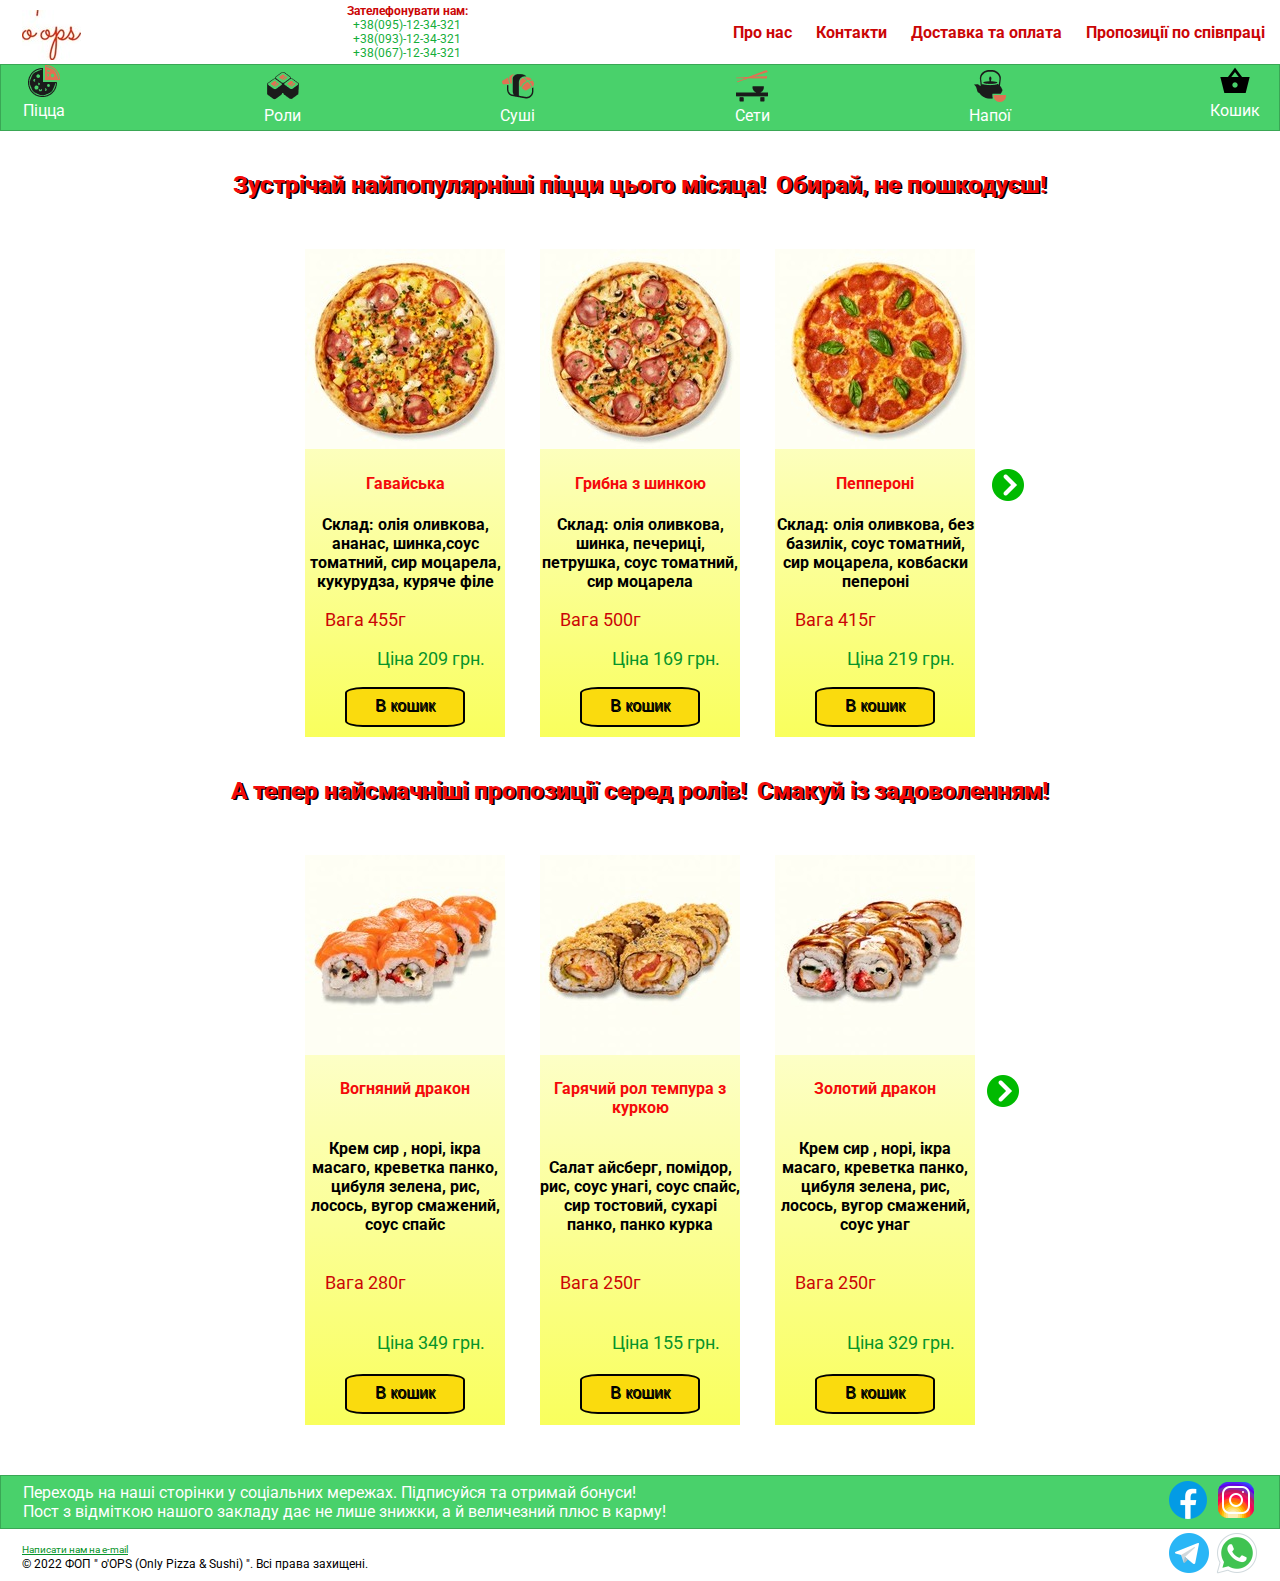
<file: index.html>
<!DOCTYPE html>
<html lang="en">
<head>
    <meta charset="UTF-8">
    <meta http-equiv="X-UA-Compatible" content="IE=edge">
    <meta name="viewport" content="width=device-width, initial-scale=1.0">
    <link rel="stylesheet" href="css/style.css">
    <link rel="preconnect" href="https://fonts.googleapis.com">
    <link rel="preconnect" href="https://fonts.gstatic.com" crossorigin>
    <link href="https://fonts.googleapis.com/css2?family=Roboto:wght@400;500;700&display=swap" rel="stylesheet">
    <script src="/js/script.js" defer></script>
    <script src="js/slider.js" defer></script>
    <script src="js/slider2.js" defer></script>    
    <script src="/js/popup.js" defer></script>
    <title>oOPS! Pizza & Sushi</title>
</head>
<body>
    <div class="wrapper">
        <div class="content">
            <div class="container">
                <div class="popup__bg">
                    <div class="popup">
                        <div class="popup__text">
                            <h4>Ooops... Сторінка знаходиться у стадії розробки.</h4>
                        </div>
                        <div class="popup__img">
                            <img src="/img/free-icon-cancel-2550327 (1).png" alt="">
                        </div>
                    </div>
                </div>   
                <div class="header">                
                    <div class="header__up">
                        <div class="header__logo">
                                <a href=""><img src="img/Free_Sample_By_Wix (2) (2) (1).jpg" alt=""></a>
                        </div>
                        <div class="header__phones">
                                <h3 class = "header__text">Зателефонувати нам:</h3>
                                <a href="tel:+380951234321">+38(095)-12-34-321</a>
                                <a href="tel:+380931234321">+38(093)-12-34-321</a>
                                <a href="tel:+380671234321">+38(067)-12-34-321</a>
                        </div>
                        <nav class="header__nav ">                            
                                    <a class = "nav_first" href="#">Про нас</a>
                                    <a class = "nav_second" href="#">Контакти</a>
                                    <a class = "nav_second" href="#">Доставка та оплата</a>
                                    <a class = "nav_second" href="#">Пропозиції по співпраці</a>                            
                        </nav>
                        <div class="header__burger">
                            <span></span>
                        </div>
                    </div>
                    <div class="header__under">
                            <div class="header__menu">
                                <div class="header__item pizza">
                                    <a href=""><img src="img/pizza.png" alt=""></a>
                                    <a href="">Піцца</a>
                                </div>                            
                                <div class="header__item">
                                    <a href=""><img src="img/rolle.png" alt=""></a>
                                    <a href="">Роли</a>
                                </div>
                                <div class="header__item">
                                    <a href=""><img src="img/sushi.png" alt=""></a>
                                    <a href="">Суші</a>
                                </div>
                                <div class="header__item">
                                    <a href=""><img src="img/Group 5.png" alt=""></a>
                                    <a href="">Сети</a>
                                </div>
                                <div class="header__item ">
                                    <a href=""><img src="img/Group 7.png" alt=""></a>
                                    <a href="">Напої</a>
                                </div>
                                <div class="header__item drinks">
                                    <a href=""><img src="img/basket-32.png" alt=""></a>
                                    <a href="">Кошик</a>
                                </div>                                                         
                            </div>
                    </div> 
                    <div class="header__under-mini">
                            <div class="header__under-first-block">
                                <div class="header__item pizza">
                                    <a href=""><img src="img/pizza.png" alt=""></a>
                                    <a href="">Піцца</a>
                                </div>                            
                                <div class="header__item">
                                    <a href=""><img src="img/rolle.png" alt=""></a>
                                    <a href="">Роли</a>
                                </div>
                                <div class="header__item">
                                    <a href=""><img src="img/sushi.png" alt=""></a>
                                    <a href="">Суші</a>
                                </div>                            
                            </div>
                            <div class="header__under-second-block">
                                <div class="header__item">
                                    <a href=""><img src="img/Group 5.png" alt=""></a>
                                    <a href="">Сети</a>
                                </div>
                                <div class="header__item ">
                                    <a href=""><img src="img/Group 7.png" alt=""></a>
                                    <a href="">Напої</a>
                                </div>
                                <div class="header__item drinks">
                                    <a href=""><img src="img/basket-32.png" alt=""></a>
                                    <a href="">Кошик</a>
                                </div>                                
                            </div>                                    
                    </div>
                </div>
                             
                <section class="middle">
                    <div class="middle__head">
                        <p class="middle__text">Зустрічай найпопулярніші піцци цього місяца!</p>
                        <p class="middle__text middle-low">Обирай, не пошкодуєш!</p>
                    </div>                
                    <div class="middle__container">
                        <img src="img/right (1).png" alt="" class="middle__prev">
                        <img src="img/right (1).png" alt="" class="middle__next">
                        <div class="container__pizza">                    
                            <div class="middle__slider ">
                                <div class="slider__item pizza--item">
                                    <img src="img/pizza_img/Гавайська2.jpg" alt="">
                                    <h4>Гавайська</h4>
                                    <p class = "slider__components">Склад: олія оливкова, ананас, шинка,соус томатний, сир моцарела, кукурудза, куряче філе</p>
                                    <p class="slider__weight">Вага 455г</p>                            
                                    <p class="slider__price">Ціна 209 грн.</p>
                                    <div class="slider__button">                                       
                                        <button class="button__bascket">В кошик</button>
                                    </div>
                                </div>
                                <div class="slider__item pizza--item">
                                    <img src="img/pizza_img/Грибна з шинкою2.jpg" alt="">
                                    <h4>Грибна з шинкою</h4>
                                    <p class = "slider__components">Склад: олія оливкова, шинка, печериці, петрушка, соус томатний, сир моцарела</p>
                                    <p class="slider__weight">Вага 500г</p>                            
                                    <p class="slider__price">Ціна 169 грн.</p>
                                    <div class="slider__button">                                        
                                        <button class="button__bascket">В кошик</button>
                                    </div>
                                </div>
                                <div class="slider__item pizza--item">
                                    <img src="img/pizza_img/Пеппероні2.jpg" alt="">
                                    <h4>Пеппероні</h4>
                                    <p class = "slider__components">Склад: олія оливкова, без базилік, соус томатний, сир моцарела, ковбаски пепероні</p>
                                    <p class="slider__weight">Вага 415г</p>                            
                                    <p class="slider__price">Ціна 219 грн.</p>
                                    <div class="slider__button">                                        
                                        <button class="button__bascket">В кошик</button>
                                    </div>
                                </div>
                                <div class="slider__item item--hidden pizza--item">
                                    <img src="img/pizza_img/Козацька2.jpg" alt="">
                                    <h4>Козацька</h4>
                                    <p class = "slider__components">Склад: шинка, ковбаски мисливські, цибуля, петрушка, сир моцарела, часник, огірки солоні</p>
                                    <p class="slider__weight">Вага 395г</p>
                                    <p class="slider__price">Ціна 169 грн.</p>
                                    <div class="slider__button">                                        
                                        <button class="button__bascket">В кошик</button>
                                    </div>
                                </div>
                                <div class="slider__item item--hidden pizza--item">
                                    <img src="img/pizza_img/Сицилія2.jpg" alt="">
                                    <h4>Сицилія</h4>
                                    <p class = "slider__components">Склад: орегано, шинка, печериці, цибуля, томати в'ялені, соус томатний, сир моцарела</p>
                                    <p class="slider__weight">Вага 380г</p>                            
                                    <p class="slider__price">Ціна 169 грн.</p>
                                    <div class="slider__button">                                        
                                        <button class="button__bascket">В кошик</button>
                                    </div>
                                </div>
                                <div class="slider__item item--hidden pizza--item">
                                    <img src="img/pizza_img/Позітано2.jpg" alt="">
                                    <h4>Позітано</h4>
                                    <p class = "slider__components">Склад: вершки, шинка, бекон, печериці, цибуля, сир моцарела, філе куряче</p>
                                    <p class="slider__weight">Вага 435г</p>                            
                                    <p class="slider__price">Ціна 169 грн.</p>
                                    <div class="slider__button">                                        
                                        <button class="button__bascket">В кошик</button>
                                    </div>
                                </div>
                                <div class="slider__item item--hidden pizza--item">
                                    <img src="img/pizza_img/Формаджо2.jpg" alt="">
                                    <h4>Формаджо</h4>
                                    <p class = "slider__components">Склад: вершки, пармезан, сир горгонзола, сир моцарела, сир едам, сир Дор Блю </p>
                                    <p class="slider__weight">Вага 390г</p>                            
                                    <p class="slider__price">Ціна 169 грн.</p>
                                    <div class="slider__button">                                        
                                        <button class="button__bascket">В кошик</button>
                                    </div>
                                </div>
                                <div class="slider__item last item--hidden pizza--item">
                                    <img src="img/pizza_img/Імпреза2.jpg" alt="">
                                    <h4>Імпреза</h4>
                                    <p class = "slider__components">Склад: маслини, бекон, цибуля, соус томатний, сир моцарела, філе куряче</p>
                                    <p class="slider__weight">Вага 420г</p>                            
                                    <p class="slider__price">Ціна 169 грн.</p>
                                    <div class="slider__button">                                        
                                        <button class="button__bascket">В кошик</button>
                                    </div>
                                </div>
                                
                            </div>
                        </div>
                    </div>                
     
                </section>
                <section class="middle__small">
                    <div class="small__head">
                        <p class="small__text">Зустрічай найпопулярніші піцци <br> цього місяца!</p>
                    </div>
                    <div class="small_item">
                        <img src="img/pizza_img/Пеппероні2.jpg" alt="">
                        <div class="slider__button">
                            <a href="pizza.html">До пропозицій</a>
                        </div>
                    </div>
                </section>
                <section class="lower">                
                    <div class="lower__head">
                        <p class="lower__text">А тепер найсмачніші пропозиції серед ролів! </p>
                        <p class="lower__text lower_low">Смакуй із задоволенням!</p>
                    </div>
                    <div class="lower__container">
                        <img src="img/right (1).png" alt="" class="lower__prev">
                        <img src="img/right (1).png" alt="" class="lower__next">
                        <div class="container__rolls">                    
                            <div class="lower__slider">
                                <div class="slider__item roll--item">
                                    <img src="img/roll_img/Вогняний дракон.jpg" alt="">
                                    <h4>Вогняний дракон</h4>
                                    <p class = "slider__components">Крем сир , норі, ікра масаго, креветка панко, цибуля зелена, рис, лосось, вугор смажений, соус спайс</p>
                                    <p class="slider__weight">Вага 280г</p>                            
                                    <p class="slider__price">Ціна 349 грн.</p>
                                    <div class="slider__button">                                        
                                        <button class="button__bascket">В кошик</button>
                                    </div>                                
                                </div>
                                <div class="slider__item roll--item">
                                    <img src="img/roll_img/Гарячий рол темпура з куркою.jpg" alt="">
                                    <h4>Гарячий рол темпура з куркою</h4>
                                    <p class = "slider__components">Салат айсберг, помідор, рис, соус унагі, соус спайс, сир тостовий, сухарі панко, панко курка</p>
                                    <p class="slider__weight">Вага 250г</p>                            
                                    <p class="slider__price">Ціна 155 грн.</p>
                                    <div class="slider__button">                                        
                                        <button class="button__bascket">В кошик</button>
                                    </div>                                   
                                </div>
                                <div class="slider__item roll--item">
                                    <img src="img/roll_img/Золотий дракон.jpg">
                                    <h4>Золотий дракон</h4>
                                    <p class = "slider__components">Крем сир , норі, ікра масаго, креветка панко, цибуля зелена, рис, лосось, вугор смажений, соус унаг</p>
                                    <p class="slider__weight">Вага 250г</p>                            
                                    <p class="slider__price">Ціна 329 грн.</p>
                                    <div class="slider__button">                                        
                                        <button class="button__bascket">В кошик</button>
                                    </div>                              
                                </div>
                                <div class="slider__item roll--item">
                                    <img src="img/roll_img/Каліфорнія з лососем.jpg" alt="">
                                    <h4>Каліфорнія з лососем</h4>
                                    <p class = "slider__components">Норі, кунжут, огірок, рис, лосось, крем сир</p>
                                    <p class="slider__weight">Вага 210г</p>                            
                                    <p class="slider__price">Ціна 185 грн.</p>
                                    <div class="slider__button">                                        
                                        <button class="button__bascket">В кошик</button>
                                    </div>                              
                                </div>
                                <div class="slider__item roll--item">
                                    <img src="img/roll_img/Макі з вугром.jpg" alt="">
                                    <h4>Макі з вугром</h4>
                                    <p class = "slider__components">Норі, кунжут, рис, вугор смажений, соус унагі</p>
                                    <p class="slider__weight">Вага 110г</p>                            
                                    <p class="slider__price">Ціна 159 грн.</p>
                                    <div class="slider__button">                                        
                                        <button class="button__bascket">В кошик</button>
                                    </div>                               
                                </div>
                                <div class="slider__item roll--item">
                                    <img src="img/roll_img/Макі з лососем.jpg" alt="">
                                    <h4>Макі з лососем</h4>
                                    <p class = "slider__components">Норі, рис, лосось</p>
                                    <p class="slider__weight">Вага 110г</p>                            
                                    <p class="slider__price">Ціна 129 грн.</p>
                                    <div class="slider__button">                                        
                                        <button class="button__bascket">В кошик</button>
                                    </div>                              
                                </div>
                                <div class="slider__item roll--item">
                                    <img src="img/roll_img/Рол oops.jpg" alt="">
                                    <h4>Рол o'OPS</h4>
                                    <p class = "slider__components">Крем сир , норі, ікра масаго, креветки королівські, рис, вугор смажений, соус унагі, японський майонез</p>
                                    <p class="slider__weight">Вага 230г</p>                            
                                    <p class="slider__price">Ціна 309 грн.</p>
                                    <div class="slider__button">                                        
                                        <button class="button__bascket">В кошик</button>
                                    </div>                              
                                </div>
                                <div class="slider__item roll--item">
                                    <img src="img/roll_img/Філа з лососем.jpg" alt="">
                                    <h4>Філадельфія з лососем</h4>
                                    <p class = "slider__components">Крем сир , норі, рис, лосось</p>
                                    <p class="slider__weight">Вага 255г</p>                            
                                    <p class="slider__price">Ціна 265 грн.</p>
                                    <div class="slider__button">                                        
                                        <button class="button__bascket">В кошик</button>
                                    </div>                              
                                </div>
                                
                                
                </section>
                <section class="lower__small">
                    <div class="small__head">
                        <p class="small__text">А тепер найсмачніші <br> пропозиції серед ролів!</p>
                    </div>
                    <div class="small_item">
                        <img src="img/roll_img/Рол oops.jpg" alt="">
                        <div class="slider__button">
                            <a href="sushi.html">До пропозицій</a>
                        </div>
                    </div>
                </section>
                <div class="footer">
                    <div class="footer__up">
                        <div class="footer__text">
                            <p class="footer__first">Переходь на наші сторінки у соціальних мережах. Підписуйся та отримай бонуси!</p>
                            <p class="footer__second">Пост з відміткою нашого закладу дає не лише знижки, а й величезний плюс в карму!</p>  
                        </div>                    
                        <div class="footer_elements">
                            <a href="https://www.facebook.com/" class="footer_social"><img src="img/social_img/facebook-48.png" alt=""></a>
                            <a href="https://www.instagram.com/" class="footer_social"><img src="img/social_img/instagram-48.png" alt=""></a>                        
                        </div>
                    </div>
                    <div class="footer__under">
                        <div class="under__text">
                            <a href="info@OOps.example.ua">Написати нам на e-mail</a>
                            <p>© 2022 ФОП " o'OPS (Only Pizza & Sushi) ". Всі права захищені.</p>
                        </div> 
                        <div class="under__elements">
                            <a href="#" class="footer_social"><img src="img/social_img/telegram-app-48.png" alt=""></a>
                            <a href="#" class="footer_social"><img src="img/social_img/whatsapp-48.png" alt=""></a>
                        </div>                                
                    </div>
                </div>
                <div class="footer__mini">
                    <div class="mini__text">
                        <!-- <p class="mini__first">Переходь на наші сторінки у соціальних мережах. <br> Підписуйся та отримай бонуси!</p> -->
                        <p class="mini__second">Пост з відміткою нашого закладу дає не лише знижки,  а й величезний плюс в карму!</p>  
                    </div>
                    <div class="mini__elements">
                        <a href="https://www.facebook.com/" class="footer_social"><img src="img/social_img/facebook-48.png" alt=""></a>
                        <a href="https://www.instagram.com/" class="footer_social"><img src="img/social_img/instagram-48.png" alt=""></a> 
                        <a href="#" class="footer_social"><img src="img/social_img/telegram-app-48.png" alt=""></a>
                        <a href="#" class="footer_social"><img src="img/social_img/whatsapp-48.png" alt=""></a>
                        <a href="info@OOps.example.ua"><img src="img/mail-48.png" alt=""></a>
                    </div>
                    <div class="mini__under">
                        
                        <p>© 2022 ФОП " o'OPS (Only Pizza & Sushi) ". Всі права захищені.</p>
                    </div>
                </div>            
            </div>            
        </div>
    </div>
</body>
</html>
</file>
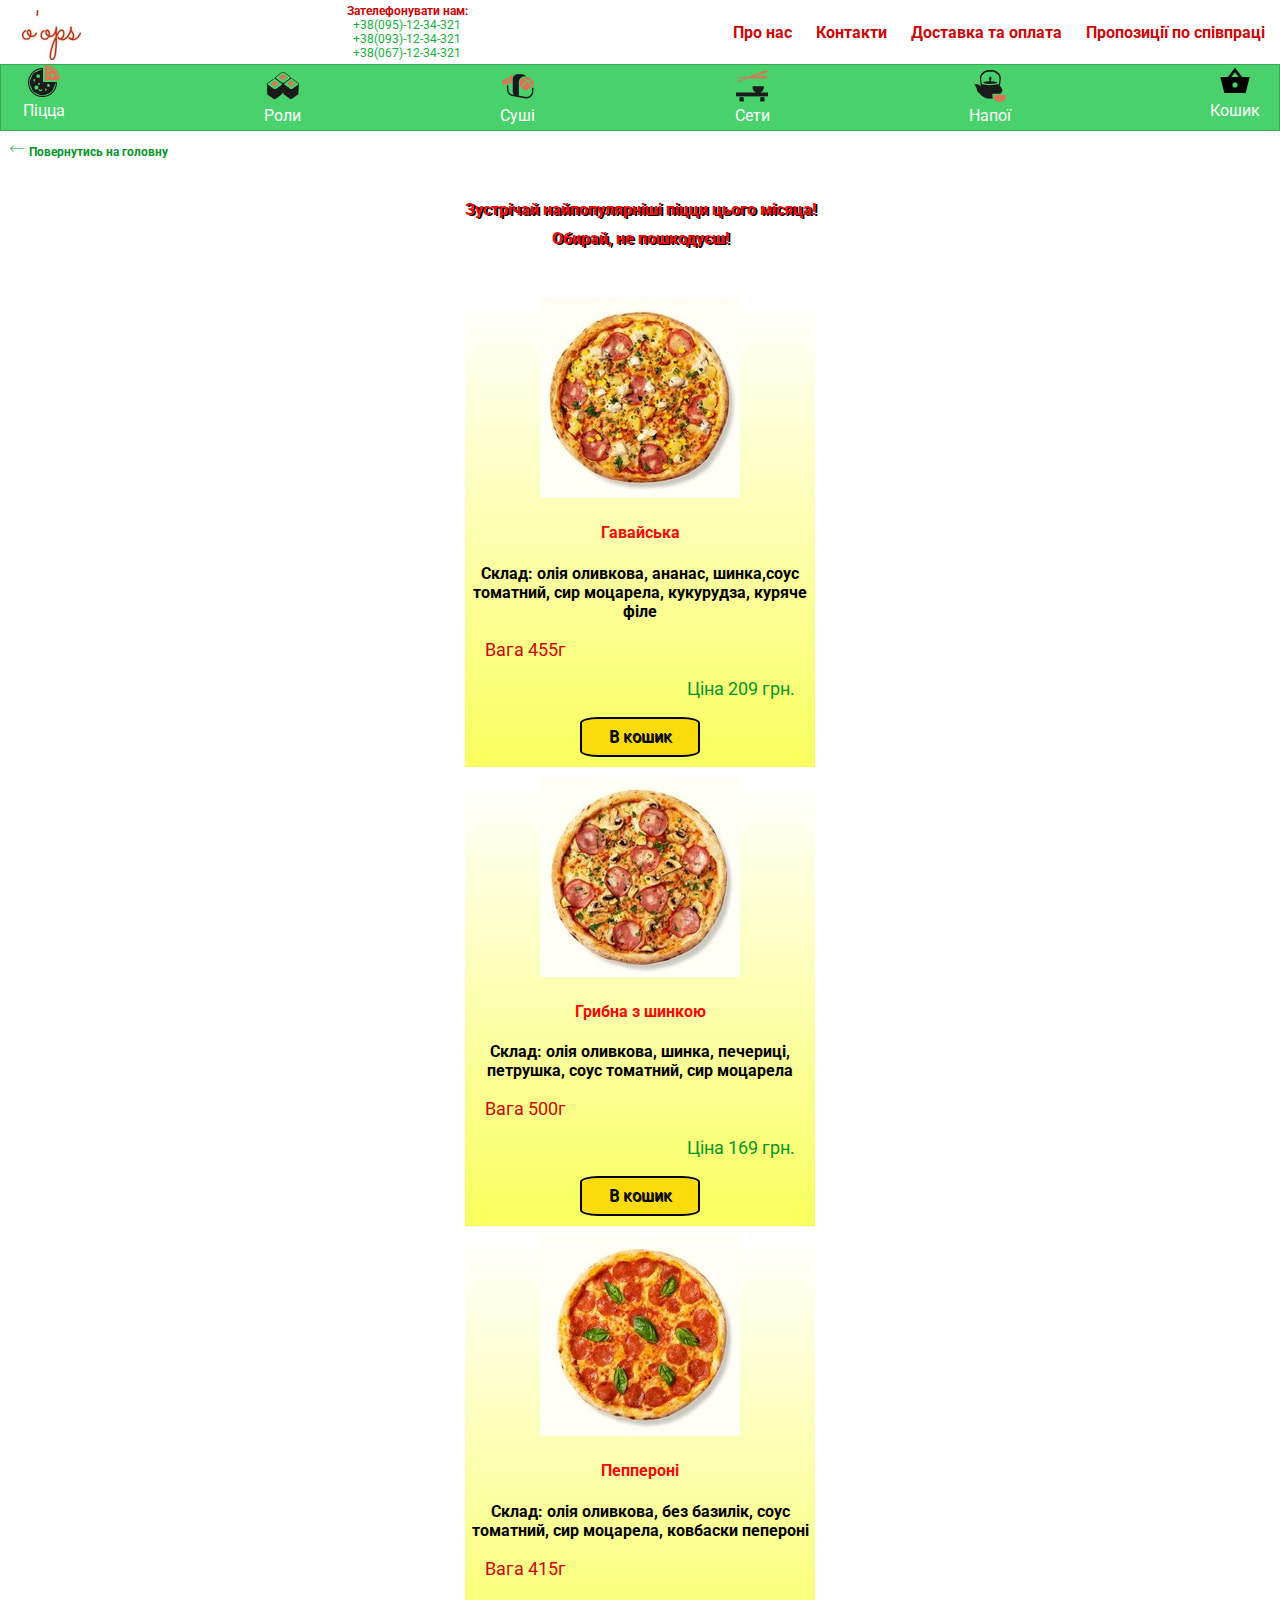
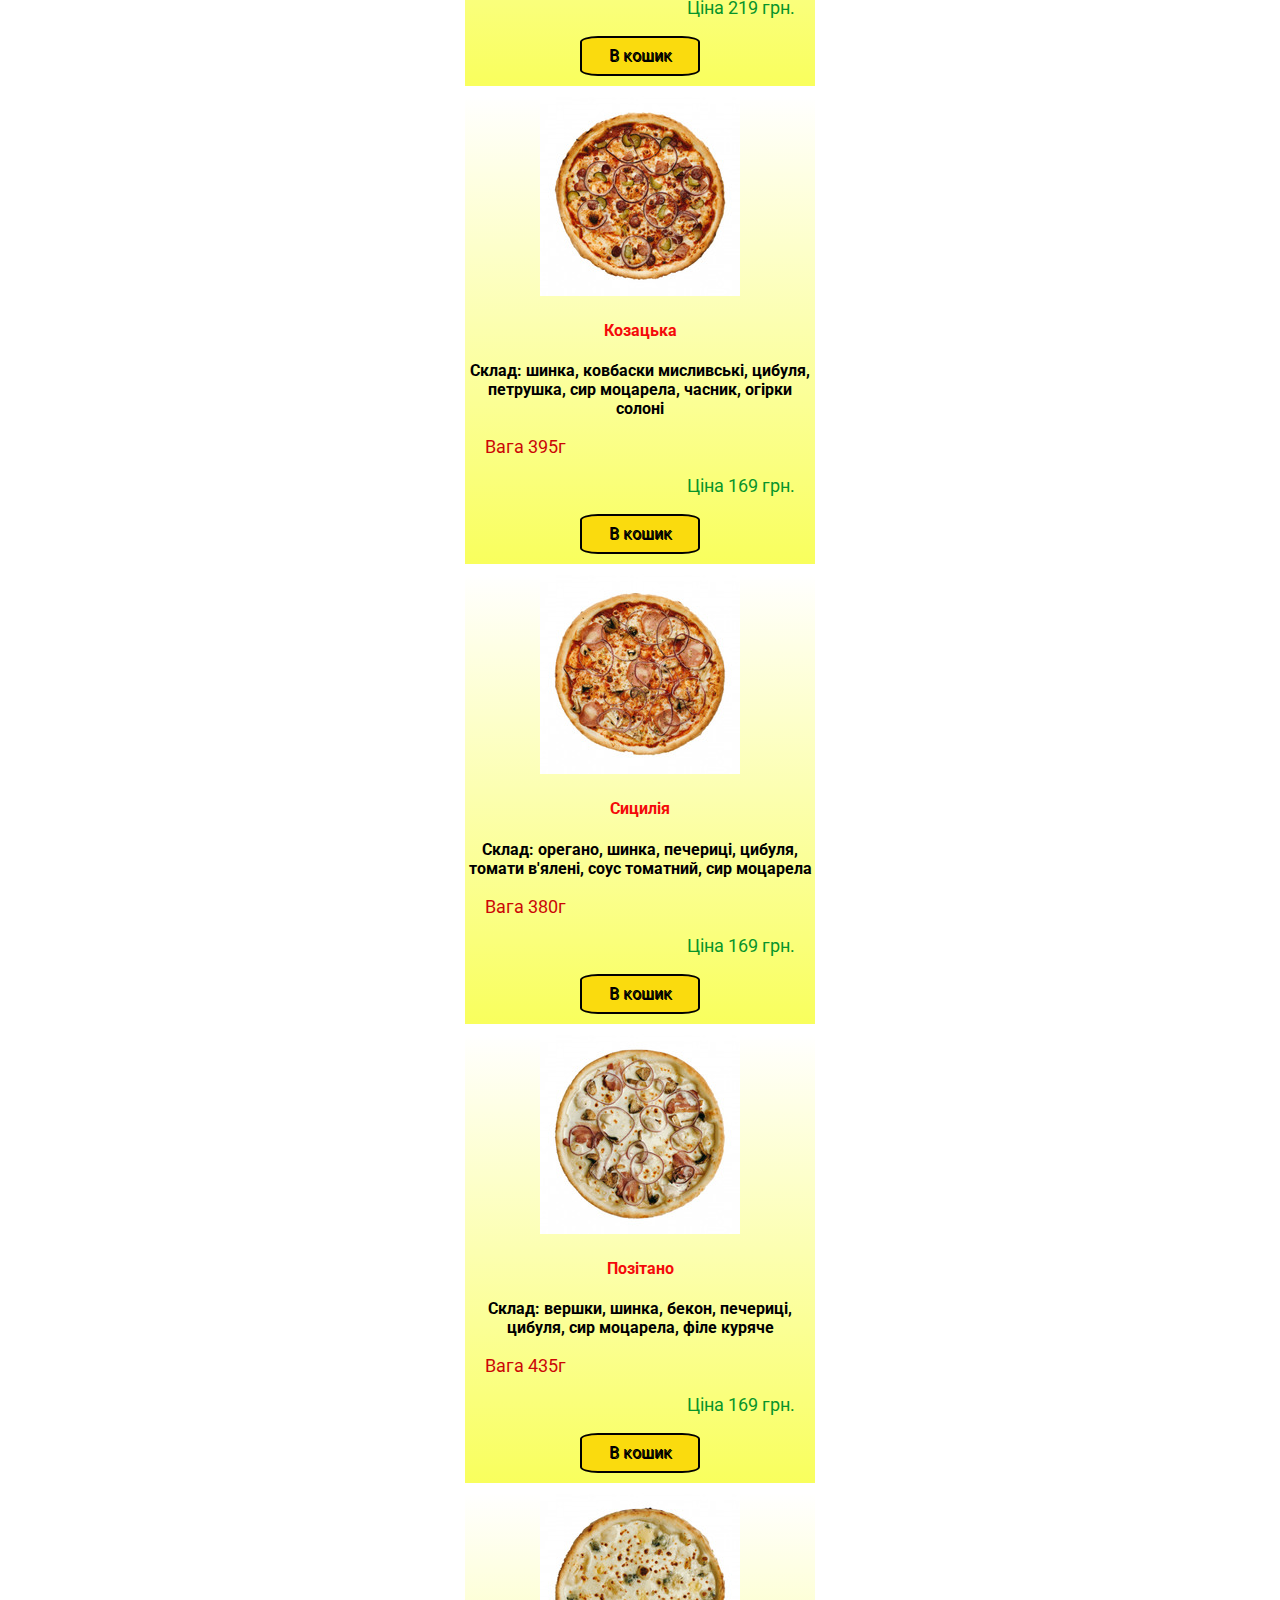
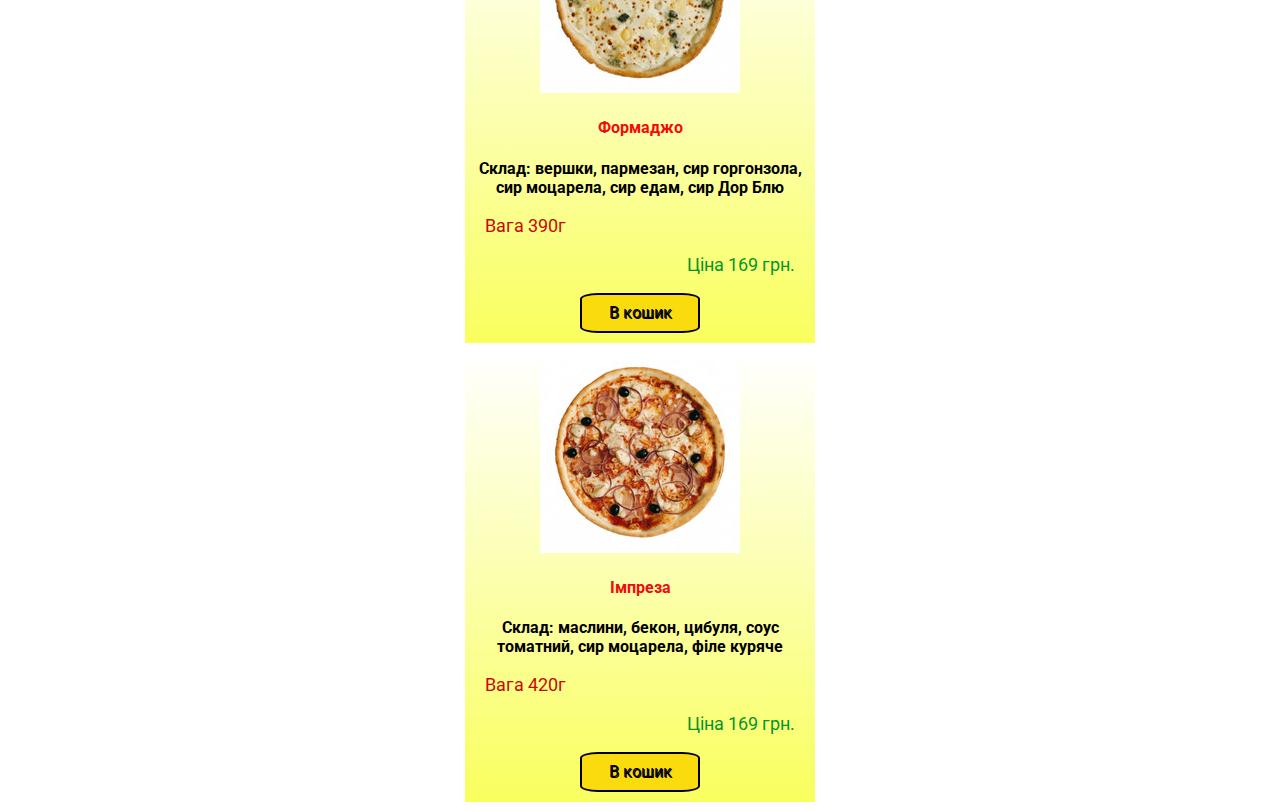
<file: pizza.html>
<!DOCTYPE html>
<html lang="en">
<head>
    <meta charset="UTF-8">
    <meta http-equiv="X-UA-Compatible" content="IE=edge">
    <meta name="viewport" content="width=device-width, initial-scale=1.0">
    <title>Document</title>
    <link rel="stylesheet" href="css/pizza.css">
    <link rel="preconnect" href="https://fonts.googleapis.com">
    <link rel="preconnect" href="https://fonts.gstatic.com" crossorigin>
    <link href="https://fonts.googleapis.com/css2?family=Roboto:wght@400;500;700&display=swap" rel="stylesheet">
    <script src="js/script.js" defer></script>
</head>
<body>
    <div class="header">                
        <div class="header__up">
            <div class="header__logo">
                    <a href=""><img src="img/Free_Sample_By_Wix (2) (2) (1).jpg" alt=""></a>
            </div>
            <div class="header__phones">
                    <h3 class = "header__text">Зателефонувати нам:</h3>
                    <a href="tel:+380951234321">+38(095)-12-34-321</a>
                    <a href="tel:+380931234321">+38(093)-12-34-321</a>
                    <a href="tel:+380671234321">+38(067)-12-34-321</a>
            </div>
            <nav class="header__nav ">                            
                        <a class = "nav_first" href="#">Про нас</a>
                        <a class = "nav_second" href="#">Контакти</a>
                        <a class = "nav_second" href="#">Доставка та оплата</a>
                        <a class = "nav_second" href="#">Пропозиції по співпраці</a>                            
            </nav>
            <div class="header__burger">
                <span></span>
            </div>
        </div>
        <div class="header__under">
                <div class="header__menu">
                    <div class="header__item pizza">
                        <a href=""><img src="img/pizza.png" alt=""></a>
                        <a href="">Піцца</a>
                    </div>                            
                    <div class="header__item">
                        <a href=""><img src="img/rolle.png" alt=""></a>
                        <a href="">Роли</a>
                    </div>
                    <div class="header__item">
                        <a href=""><img src="img/sushi.png" alt=""></a>
                        <a href="">Суші</a>
                    </div>
                    <div class="header__item">
                        <a href=""><img src="img/Group 5.png" alt=""></a>
                        <a href="">Сети</a>
                    </div>
                    <div class="header__item ">
                        <a href=""><img src="img/Group 7.png" alt=""></a>
                        <a href="">Напої</a>
                    </div>
                    <div class="header__item drinks">
                        <a href=""><img src="img/basket-32.png" alt=""></a>
                        <a href="">Кошик</a>
                    </div>                                                         
                </div>
        </div> 
        
        <div class="header__under-mini">
                <div class="header__under-first-block">
                    <div class="header__item pizza">
                        <a href=""><img src="img/pizza.png" alt=""></a>
                        <a href="">Піцца</a>
                    </div>                            
                    <div class="header__item">
                        <a href=""><img src="img/rolle.png" alt=""></a>
                        <a href="">Роли</a>
                    </div>
                    <div class="header__item">
                        <a href=""><img src="img/sushi.png" alt=""></a>
                        <a href="">Суші</a>
                    </div>                            
                </div>
                <div class="header__under-second-block">
                    <div class="header__item">
                        <a href=""><img src="img/Group 5.png" alt=""></a>
                        <a href="">Сети</a>
                    </div>
                    <div class="header__item ">
                        <a href=""><img src="img/Group 7.png" alt=""></a>
                        <a href="">Напої</a>
                    </div>
                    <div class="header__item drinks">
                        <a href=""><img src="img/basket-32.png" alt=""></a>
                        <a href="">Кошик</a>
                    </div>                                
                </div>                                    
        </div>
        <div class="back__main">
            <a href="index.html" class="back_img"> <img src="img/imgonline-com-ua-Resize-AEU1S5d5cx.png" alt=""></a>
            <a href="index.html" class="back__btn"> Повернутись на головну</a>
        </div>
    </div>
    <section class="middle">
        <div class="middle__head">
            <p class="middle__text">Зустрічай найпопулярніші піцци цього місяца!</p>
            <p class="middle__text middle-low">Обирай, не пошкодуєш!</p>
        </div>                
        <div class="middle__container">            
            <div class="container__pizza">                    
                <div class="middle__slider">
                    <div class="slider__item first_item">
                        <img src="img/pizza_img/Гавайська2.jpg" alt="">
                        <h4>Гавайська</h4>
                        <p class = "slider__components">Склад: олія оливкова, ананас, шинка,соус томатний, сир моцарела, кукурудза, куряче філе</p>
                        <p class="slider__weight">Вага 455г</p>                            
                        <p class="slider__price">Ціна 209 грн.</p>
                        <div class="slider__button">
                            <a href="">В кошик</a>
                        </div>
                    </div>
                    <div class="slider__item active">
                        <img src="img/pizza_img/Грибна з шинкою2.jpg" alt="">
                        <h4>Грибна з шинкою</h4>
                        <p class = "slider__components">Склад: олія оливкова, шинка, печериці, петрушка, соус томатний, сир моцарела</p>
                        <p class="slider__weight">Вага 500г</p>                            
                        <p class="slider__price">Ціна 169 грн.</p>
                        <div class="slider__button">
                            <a href="">В кошик</a>
                        </div>
                    </div>
                    <div class="slider__item">
                        <img src="img/pizza_img/Пеппероні2.jpg" alt="">
                        <h4>Пеппероні</h4>
                        <p class = "slider__components">Склад: олія оливкова, без базилік, соус томатний, сир моцарела, ковбаски пепероні</p>
                        <p class="slider__weight">Вага 415г</p>                            
                        <p class="slider__price">Ціна 219 грн.</p>
                        <div class="slider__button">
                            <a href="">В кошик</a>
                        </div>
                    </div>
                    <div class="slider__item">
                        <img src="img/pizza_img/Козацька2.jpg" alt="">
                        <h4>Козацька</h4>
                        <p class = "slider__components">Склад: шинка, ковбаски мисливські, цибуля, петрушка, сир моцарела, часник, огірки солоні</p>
                        <p class="slider__weight">Вага 395г</p>
                        <p class="slider__price">Ціна 169 грн.</p>
                        <div class="slider__button">
                            <a href="">В кошик</a>
                        </div>
                    </div>
                    <div class="slider__item">
                        <img src="img/pizza_img/Сицилія2.jpg" alt="">
                        <h4>Сицилія</h4>
                        <p class = "slider__components">Склад: орегано, шинка, печериці, цибуля, томати в'ялені, соус томатний, сир моцарела</p>
                        <p class="slider__weight">Вага 380г</p>                            
                        <p class="slider__price">Ціна 169 грн.</p>
                        <div class="slider__button">
                            <a href="">В кошик</a>
                        </div>
                    </div>
                    <div class="slider__item">
                        <img src="img/pizza_img/Позітано2.jpg" alt="">
                        <h4>Позітано</h4>
                        <p class = "slider__components">Склад: вершки, шинка, бекон, печериці, цибуля, сир моцарела, філе куряче</p>
                        <p class="slider__weight">Вага 435г</p>                            
                        <p class="slider__price">Ціна 169 грн.</p>
                        <div class="slider__button">
                            <a href="">В кошик</a>
                        </div>
                    </div>
                    <div class="slider__item">
                        <img src="img/pizza_img/Формаджо2.jpg" alt="">
                        <h4>Формаджо</h4>
                        <p class = "slider__components">Склад: вершки, пармезан, сир горгонзола, сир моцарела, сир едам, сир Дор Блю </p>
                        <p class="slider__weight">Вага 390г</p>                            
                        <p class="slider__price">Ціна 169 грн.</p>
                        <div class="slider__button">
                            <a href="">В кошик</a>
                        </div>
                    </div>
                    <div class="slider__item">
                        <img src="img/pizza_img/Імпреза2.jpg" alt="">
                        <h4>Імпреза</h4>
                        <p class = "slider__components">Склад: маслини, бекон, цибуля, соус томатний, сир моцарела, філе куряче</p>
                        <p class="slider__weight">Вага 420г</p>                            
                        <p class="slider__price">Ціна 169 грн.</p>
                        <div class="slider__button">
                            <a href="">В кошик</a>
                        </div>
                    </div>
                    
                </div>
            </div>
        </div>                

    </section>    
</body>
</html>
</file>
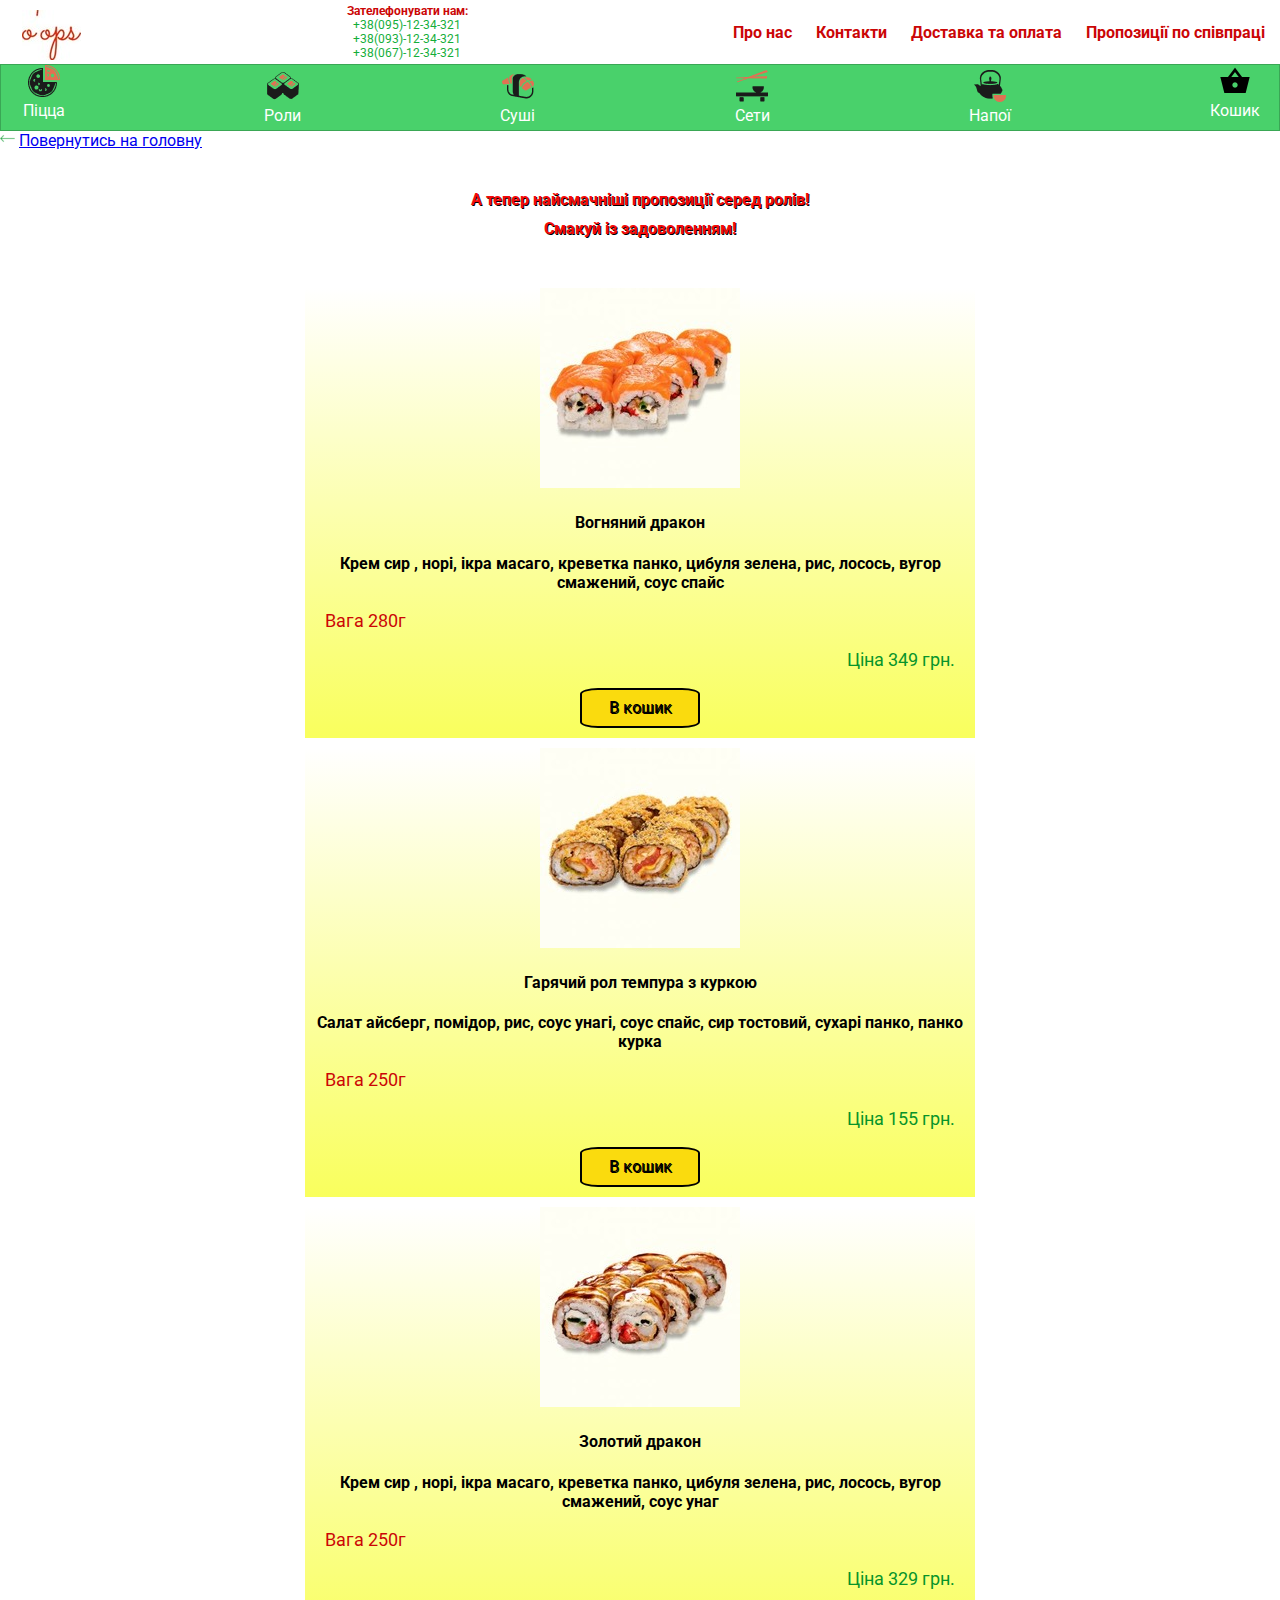
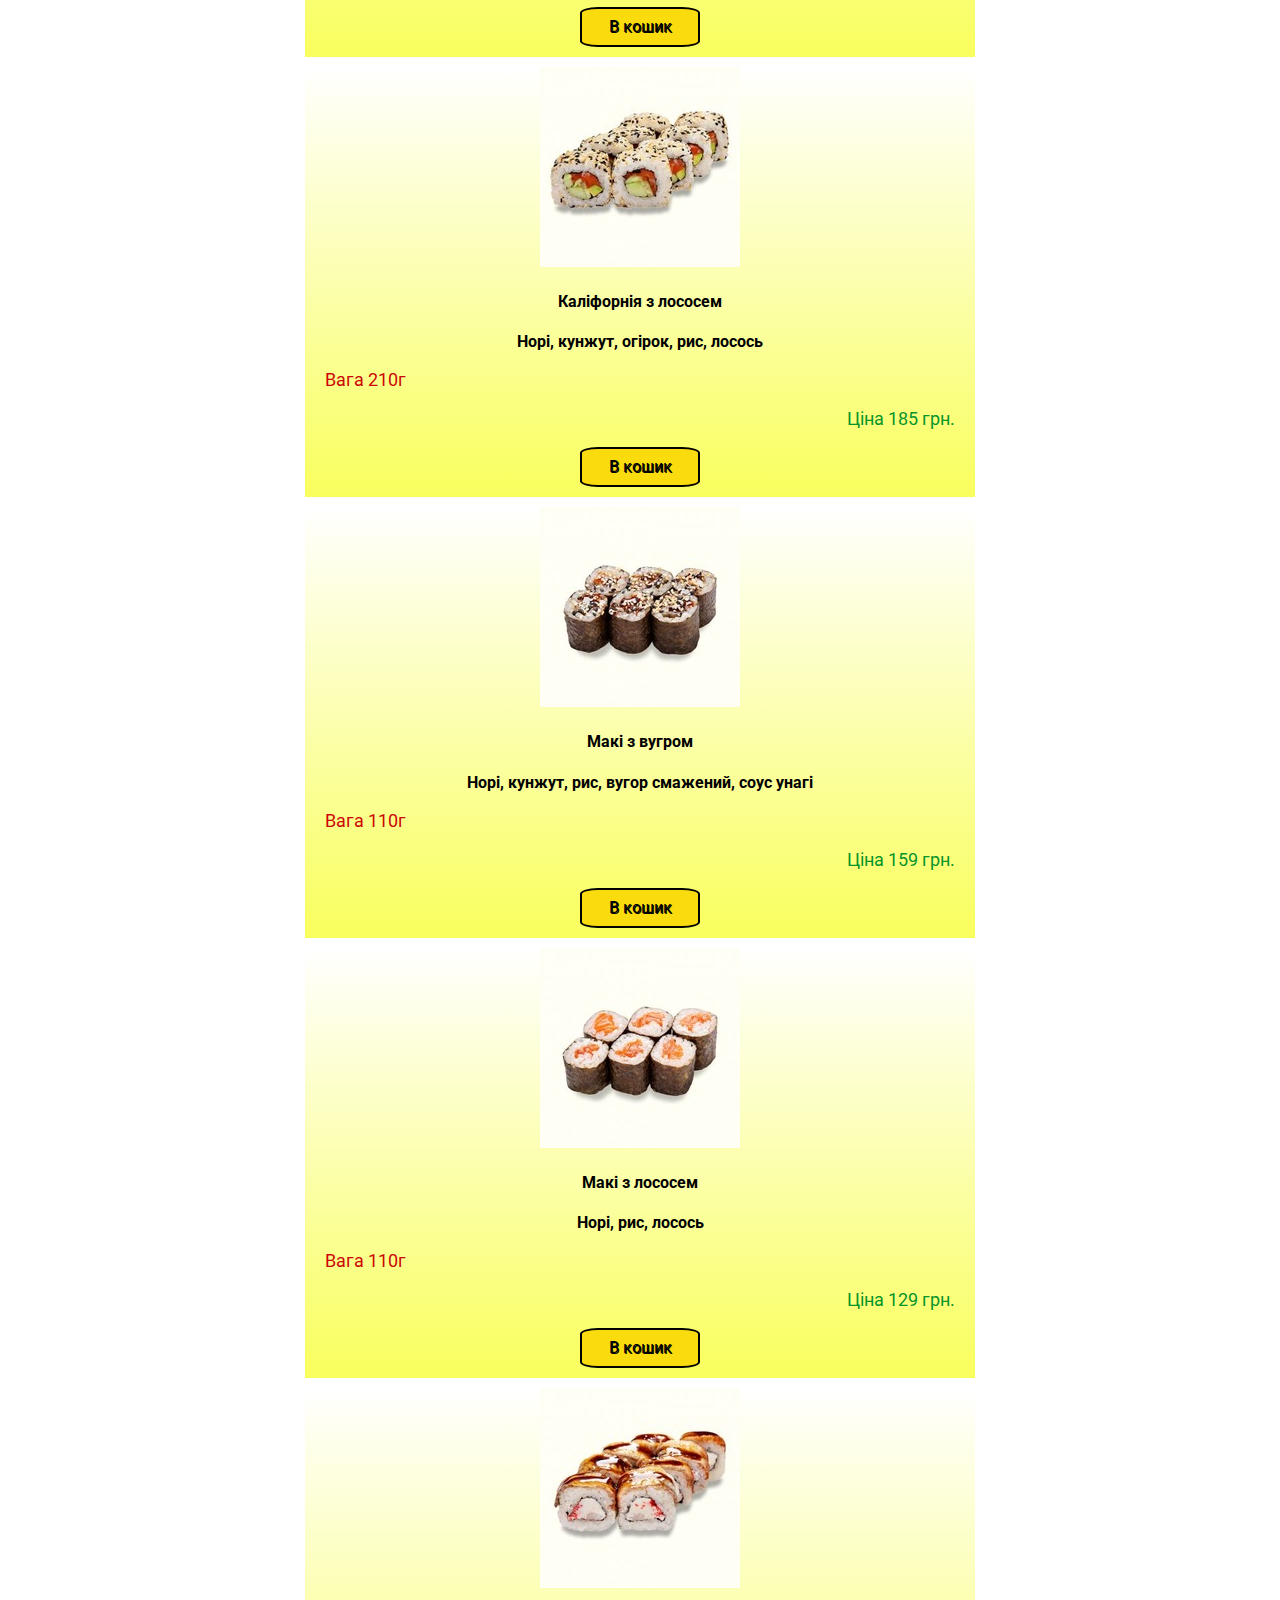
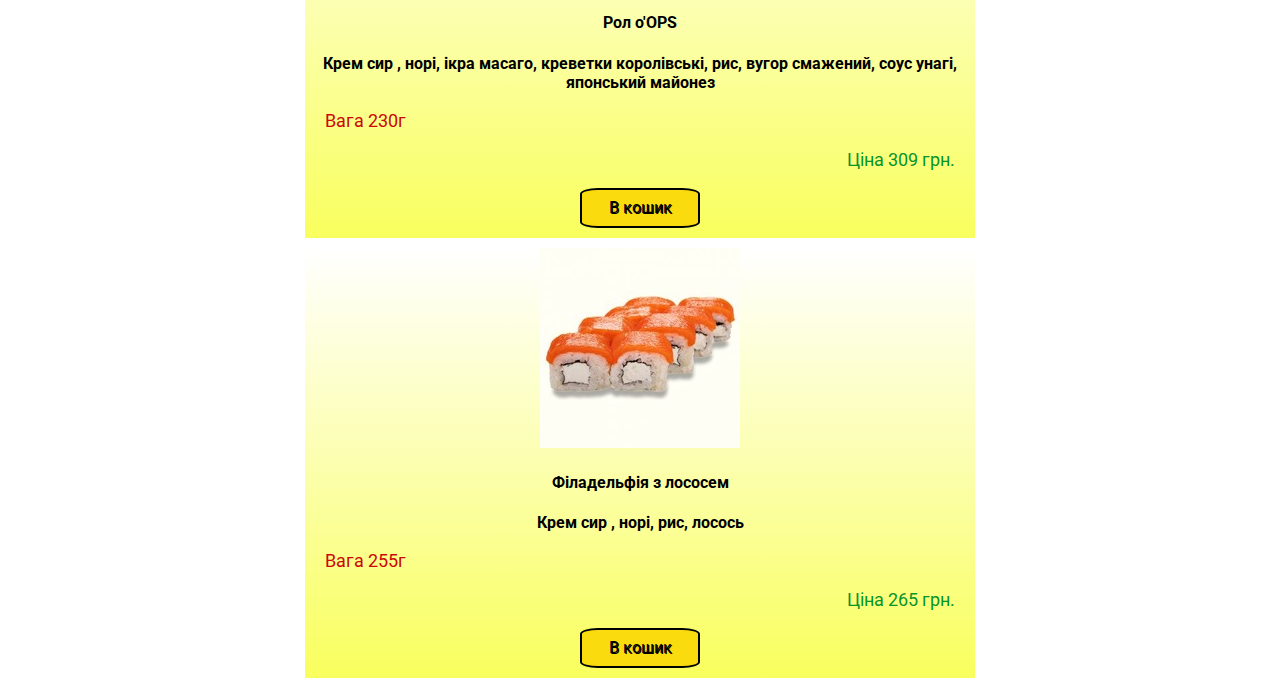
<file: sushi.html>
<!DOCTYPE html>
<html lang="en">
<head>
    <meta charset="UTF-8">
    <meta http-equiv="X-UA-Compatible" content="IE=edge">
    <meta name="viewport" content="width=device-width, initial-scale=1.0">
    <title>Document</title>
    <link rel="stylesheet" href="css/sushi.css">
    <link rel="preconnect" href="https://fonts.googleapis.com">
    <link rel="preconnect" href="https://fonts.gstatic.com" crossorigin>
    <link href="https://fonts.googleapis.com/css2?family=Roboto:wght@400;500;700&display=swap" rel="stylesheet">
    <script src="js/script.js" defer></script>
</head>
<body>
    <div class="header">                
        <div class="header__up">
            <div class="header__logo">
                    <a href=""><img src="img/Free_Sample_By_Wix (2) (2) (1).jpg" alt=""></a>
            </div>
            <div class="header__phones">
                    <h3 class = "header__text">Зателефонувати нам:</h3>
                    <a href="tel:+380951234321">+38(095)-12-34-321</a>
                    <a href="tel:+380931234321">+38(093)-12-34-321</a>
                    <a href="tel:+380671234321">+38(067)-12-34-321</a>
            </div>
            <nav class="header__nav ">                            
                        <a class = "nav_first" href="#">Про нас</a>
                        <a class = "nav_second" href="#">Контакти</a>
                        <a class = "nav_second" href="#">Доставка та оплата</a>
                        <a class = "nav_second" href="#">Пропозиції по співпраці</a>                            
            </nav>
            <div class="header__burger">
                <span></span>
            </div>
        </div>
        <div class="header__under">
                <div class="header__menu">
                    <div class="header__item pizza">
                        <a href=""><img src="img/pizza.png" alt=""></a>
                        <a href="">Піцца</a>
                    </div>                            
                    <div class="header__item">
                        <a href=""><img src="img/rolle.png" alt=""></a>
                        <a href="">Роли</a>
                    </div>
                    <div class="header__item">
                        <a href=""><img src="img/sushi.png" alt=""></a>
                        <a href="">Суші</a>
                    </div>
                    <div class="header__item">
                        <a href=""><img src="img/Group 5.png" alt=""></a>
                        <a href="">Сети</a>
                    </div>
                    <div class="header__item ">
                        <a href=""><img src="img/Group 7.png" alt=""></a>
                        <a href="">Напої</a>
                    </div>
                    <div class="header__item drinks">
                        <a href=""><img src="img/basket-32.png" alt=""></a>
                        <a href="">Кошик</a>
                    </div>                                                         
                </div>
        </div> 
        <div class="header__under-mini">
                <div class="header__under-first-block">
                    <div class="header__item pizza">
                        <a href=""><img src="img/pizza.png" alt=""></a>
                        <a href="">Піцца</a>
                    </div>                            
                    <div class="header__item">
                        <a href=""><img src="img/rolle.png" alt=""></a>
                        <a href="">Роли</a>
                    </div>
                    <div class="header__item">
                        <a href=""><img src="img/sushi.png" alt=""></a>
                        <a href="">Суші</a>
                    </div>                            
                </div>
                <div class="header__under-second-block">
                    <div class="header__item">
                        <a href=""><img src="img/Group 5.png" alt=""></a>
                        <a href="">Сети</a>
                    </div>
                    <div class="header__item ">
                        <a href=""><img src="img/Group 7.png" alt=""></a>
                        <a href="">Напої</a>
                    </div>
                    <div class="header__item drinks">
                        <a href=""><img src="img/basket-32.png" alt=""></a>
                        <a href="">Кошик</a>
                    </div>                                
                </div>                                    
        </div>
    </div>
    <div class="back__main">
        <a href="index.html" class="back_img"> <img src="img/imgonline-com-ua-Resize-AEU1S5d5cx.png" alt=""></a>
        <a href="index.html" class="back__btn"> Повернутись на головну</a>
    </div>
    <section class="lower">                
        <div class="lower__head">
            <p class="lower__text">А тепер найсмачніші пропозиції серед ролів! </p>
            <p class="lower__text lower_low">Смакуй із задоволенням!</p>
        </div>
        <div class="lower__container">            
            <div class="container__rolls">                    
                <div class="lower__slider">
                    <div class="slider__item first_item">
                        <img src="img/roll_img/Вогняний дракон.jpg" alt="">
                        <h4>Вогняний дракон</h4>
                        <p class = "slider__components">Крем сир , норі, ікра масаго, креветка панко, цибуля зелена, рис, лосось, вугор смажений, соус спайс</p>
                        <p class="slider__weight">Вага 280г</p>                            
                        <p class="slider__price">Ціна 349 грн.</p>
                        <div class="slider__button">
                            <a href="">В кошик</a>
                        </div>                                
                    </div>
                    <div class="slider__item active">
                        <img src="img/roll_img/Гарячий рол темпура з куркою.jpg" alt="">
                        <h4>Гарячий рол темпура з куркою</h4>
                        <p class = "slider__components">Салат айсберг, помідор, рис, соус унагі, соус спайс, сир тостовий, сухарі панко, панко курка</p>
                        <p class="slider__weight">Вага 250г</p>                            
                        <p class="slider__price">Ціна 155 грн.</p>
                        <div class="slider__button">
                            <a href="">В кошик</a>
                        </div>                                
                    </div>
                    <div class="slider__item">
                        <img src="img/roll_img/Золотий дракон.jpg">
                        <h4>Золотий дракон</h4>
                        <p class = "slider__components">Крем сир , норі, ікра масаго, креветка панко, цибуля зелена, рис, лосось, вугор смажений, соус унаг</p>
                        <p class="slider__weight">Вага 250г</p>                            
                        <p class="slider__price">Ціна 329 грн.</p>
                        <div class="slider__button">
                            <a href="">В кошик</a>
                        </div>                                
                    </div>
                    <div class="slider__item">
                        <img src="img/roll_img/Каліфорнія з лососем.jpg" alt="">
                        <h4>Каліфорнія з лососем</h4>
                        <p class = "slider__components">Норі, кунжут, огірок, рис, лосось</p>
                        <p class="slider__weight">Вага 210г</p>                            
                        <p class="slider__price">Ціна 185 грн.</p>
                        <div class="slider__button">
                            <a href="">В кошик</a>
                        </div>                                
                    </div>
                    <div class="slider__item">
                        <img src="img/roll_img/Макі з вугром.jpg" alt="">
                        <h4>Макі з вугром</h4>
                        <p class = "slider__components">Норі, кунжут, рис, вугор смажений, соус унагі</p>
                        <p class="slider__weight">Вага 110г</p>                            
                        <p class="slider__price">Ціна 159 грн.</p>
                        <div class="slider__button">
                            <a href="">В кошик</a>
                        </div>                                
                    </div>
                    <div class="slider__item">
                        <img src="img/roll_img/Макі з лососем.jpg" alt="">
                        <h4>Макі з лососем</h4>
                        <p class = "slider__components">Норі, рис, лосось</p>
                        <p class="slider__weight">Вага 110г</p>                            
                        <p class="slider__price">Ціна 129 грн.</p>
                        <div class="slider__button">
                            <a href="">В кошик</a>
                        </div>                                
                    </div>
                    <div class="slider__item">
                        <img src="img/roll_img/Рол oops.jpg" alt="">
                        <h4>Рол o'OPS</h4>
                        <p class = "slider__components">Крем сир , норі, ікра масаго, креветки королівські, рис, вугор смажений, соус унагі, японський майонез</p>
                        <p class="slider__weight">Вага 230г</p>                            
                        <p class="slider__price">Ціна 309 грн.</p>
                        <div class="slider__button">
                            <a href="">В кошик</a>
                        </div>                                
                    </div>
                    <div class="slider__item">
                        <img src="img/roll_img/Філа з лососем.jpg" alt="">
                        <h4>Філадельфія з лососем</h4>
                        <p class = "slider__components">Крем сир , норі, рис, лосось</p>
                        <p class="slider__weight">Вага 255г</p>                            
                        <p class="slider__price">Ціна 265 грн.</p>
                        <div class="slider__button">
                            <a href="">В кошик</a>
                        </div>                                
                    </div>
                    
                    
    </section>
</body>
</html>
</file>
<file: css/style.css>
body{
    margin: 0;
    padding: 0; 
    font-family: 'Roboto', sans-serif;
}
body.lock{
    overflow: hidden;
}



.container {
    max-width: 1600px;
    margin: 0 auto;

}
.header__up {
    display: flex;
    align-items: center;
    justify-content: space-between;
    
}
.header__logo {
    margin-left: 22px;
    margin-top: 10px;
    z-index: 49;
}
.header__logo img{
    animation: header-logo 8s linear 0s normal none infinite running ;
}
@keyframes header-logo{
    0%{
        transform: rotateY(0deg);
    }
    100%{
        transform: rotateY(360deg);
    }
}

.header__phones{
    text-align: center;
    /* z-index: 100; */
}
.header__text{
    margin: 0;
    font-size: 12px;
    color: rgb(203, 6, 6);
}
.header__phones a{
    display: block;
    font-size: 12px;
    color: rgb(20, 174, 58);
    text-decoration: none;
    transition: all 0.5s;
}

.header__phones a:hover{
    color: rgb(203, 6, 6);
}

.header__nav {
    margin-right: 15px;
    overflow: auto;
}

.nav_first, .nav_second {
    color: rgb(203, 6, 6);
    text-decoration: none;
    
    font-weight: 700;
    transition: all 0.8s;
}

.nav_second {
    margin-left: 20px;   
}

.nav_first:hover{
    color: rgb(7, 148, 42);
}
.nav_second:hover{
    color: rgb(7, 148, 42);
}
.header__burger{
    display: none;
}

.header__menu {
    display: flex;
    justify-content: space-between;
    
    background-color: rgb(73, 209, 107);
    border: 1px solid  rgba(0, 0, 0, 0.2);
    padding-left: 22px;
    padding-right: 19px;
}

.header__item{
    text-align: center;
    padding: 5px 0;
    /* align-items: center; */
}
.header__item a{
    display: block;
    color: #fff;
    text-decoration: none;
    text-align: center;
    transition: all 1s;
}

.header__item a:hover{
    color: rgb(244, 10, 10)
}


.pizza{
    padding: 5px 0;
}

.drinks{
    padding: 5px 0;
}

.popup {
    display: flex;
    width: 400px;
    height: 200px;
    justify-content: space-between;
    margin: 0 auto;
    /* border: 1px black solid; */
    background-color: #fff;    
    border-radius: 20%;    
    z-index: 51;

    animation: popup-rot 8s linear 0s normal none infinite running;
}

@keyframes popup-rot{
    0%{
        transform: rotate(0deg);
    }
    25%{
        transform: rotate(-20deg);
    }
    50%{
        transform: rotate(0deg);
    }
    75%{
        transform: rotate(20deg);
    }
    100%{
        transform: rotate(0deg);
    }
}



.popup__bg{
    display: flex;
    position: fixed;
    top: -100%;
    left: -100%;
    width: 100%;
    height: 100%;
    background: rgba(0 , 0 , 0 , 0.5);
    z-index: 50;    
    transition: 1s all  ease 0s;
}


.popup__bg.active--popup__bg{
    display: flex;
    top: 0; 
    left: 0;  
    align-items: center;
    justify-content: center; 
    transition: 1s all  ease 0s;   
}
.popup__text {
    padding-top: 60px;
    margin-left: 25px;
}
.popup__text h4{
    font-size: 14px;
}
.popup__img {
    margin-top: 5px;
    margin-left: 5px;
    margin-right: 5px;
}

.popup__img img{
    cursor: pointer;
}


.middle {
    margin-top: 0;
    

}
.middle__head{
    display: flex;
    justify-content: center;
}

.middle__text {
    font-size: 24px;
    font-weight: 700;
    text-align: center;
    color: rgb(244, 10, 10);
    text-shadow: 2px 1px black;
    margin: 40px 0 0 0;
    display: block;
    
}

.middle-low{
    margin-left: 10px;
}

.middle__container{
    position: relative;
    max-width: 768px;
    margin: 50px auto 0 auto;
    overflow: hidden;
}

.middle__next{
    position: absolute;
    top: 220px;
    right: 0px;
    cursor: pointer;
    z-index: 3;
}

.next--hidden{
    display: none;
}

.middle__prev{
    position: absolute;
    top: 220px;
    left: 0px;
    cursor: pointer;
    transform: rotate(180deg);

    z-index: 3;
}
.previous--hidden{
    display: none;
}

.container__pizza {
    max-width: 670px;
    overflow: hidden;
    margin: 0 auto;
    background-color: #fff;
    position: relative;
    box-sizing: border-box;
    /* margin-left: 60px; */
}



h4{
    color: rgb(244, 10, 10);
    font-size: 16px;
    
}
.middle__slider{
    display: flex;
    transition: all 0.4s ease 0s;
}
.slider__item {
    text-align: center;
    margin-right: 35px;    
    /* border: 1px solid black; */
    background: linear-gradient(0deg, rgba(247,255,45,0.7738445720084909) 0%, rgba(255,255,255,1) 100%);
    
}

.last{
    margin-right: 0px;
}
.slider__components {
    text-align: center;
    font-weight: 700;
    /* padding: 0 20px 0 20px; */
}
.slider__weight {
    text-align: start;
    font-size: 18px;
    color: rgb(203, 6, 6);
    padding-left: 20px;
}
.slider__price{
    text-align: end;
    font-size: 18px;
    color: rgb(7, 148, 42);
    padding-right: 20px;
}

.slider__button{
    display: flex;
    justify-content: center;
    margin-bottom: 10px;
    
}


.button__bascket{
    display: flex;
    box-sizing: border-box;
    width: 120px;
    height: 40px;
    background: rgb(250, 219, 14);
    font-size: 16px;
    text-decoration: none;
    border-radius: 15%;
    border: 2px solid black;
    text-shadow: 1px 1px black;
    padding-top: 8px;
    color: #000;
    justify-content: center;
    cursor: pointer;
    transition: all 0.8s;
}

.button__bascket:hover{
    background: black;
    color: rgb(250, 219, 14);
}


.item--hidden{
    opacity: 0.3;
}
  


.lower__head{
    display: flex;
    justify-content: center;
}
.lower__text {
    
    font-size: 24px;

    font-weight: 700;
    text-align: center;
    color: rgb(244, 10, 10);
    text-shadow: 2px 1px black;
    margin: 40px 0 0 0;
}

.lower_low{
    margin-left: 10px;
}
.lower__container {
    position: relative;
    max-width: 768px;
    margin: 50px auto 0 auto;
}
.lower__prev {
    position: absolute;
    top: 220px;
    left: 5px;
    cursor: pointer;
    display: none;

    transform: rotate(180deg);
}

.active--prev-btn{
    display: block;
}
.lower__next {
    position: absolute;
    top: 220px;
    right: 5px;

    cursor: pointer;
}
.container__rolls {
    max-width: 670px;
    overflow: hidden;
    margin: 0 auto;
    background-color: #fff;
    position: relative;
    box-sizing: border-box;
}
.lower__slider {
    display: flex;
    transition: all 0.4s ease 0s;
}

.roll--item{
    height: 570px;
  
    display: flex;
    flex-direction: column;
    justify-content: space-between;
}

.footer {
    margin-top: 50px;
}
.footer__up {
    display: flex;
    justify-content: space-between;
    align-items: center;

    background-color: rgb(73, 209, 107);

    border: 1px solid  rgba(0, 0, 0, 0.2);
}
.footer__text {
    margin-left: 22px;
    color: #fff;
}
.footer__first {
    margin: 0;
}
.footer__second {
    margin: 0;
}
.footer_elements {
    margin-right: 19px;
    display: flex;
}

.footer__under {
    display: flex;
    background-color: #fff;
    justify-content: space-between;
    align-items: center;    
}
.under__text{
    margin-left: 22px;
}
.under__text p {
    margin: 0;
    color: #000;
    font-size: 12px;
}

.under__text a {
    text-decoration:underline;
    color: rgb(7, 148, 42);
    font-size: 10px;
}

.under__text a:hover{
    color: rgb(203, 6, 6);
}

.footer_social:hover{
    animation: soc-anim 0.5s linear 0s normal none infinite running;
}

@keyframes soc-anim{
    0%{
        transform: rotate(0deg);
    }
    25%{
        transform: rotate(-10deg);
    }
    50%{
        transform: rotate(0deg);
    }
    75%{
        transform: rotate(10deg);
    }
    100%{
        transform: rotate(0deg);
    }
}

/* menu small in header */
.header__under-mini {
    display: none;
    background-color: rgb(73, 209, 107);
}
.header__under-first-block {
    display: flex;
    margin: 0 19px 0 22px;
    justify-content: space-between;
}
.header__item {
    text-align: center;
}
.pizza {
    padding: 0;
}
.header__under-second-block {
    display: flex;
    margin: 0 19px 0 22px;
    justify-content: space-between;
}
.header__under-first-block a,
.header__under-second-block a{
    font-size: 12px;
}
.drinks {
    padding: 0;
}

.middle__small {
    display: none;
}

.small__text {
    font-size: 14px;

    font-weight: 700;
    text-align: center;
    color: rgb(244, 10, 10);
    text-shadow: 1px 1px black;
    margin: 30px 0 0 0;
}
.small_item {
    text-align: center;
}
.slider__button a{
    display: flex;
    box-sizing: border-box;
    width: 120px;
    height: 40px;
    background: rgb(250, 219, 14);
    font-size: 16px;
    text-decoration: none;
    border-radius: 15%;
    border: 2px solid black;
    text-shadow: 1px 1px black;
    padding-top: 8px;
    color: #000;
    justify-content: center;
    cursor: pointer;
    transition: all 0.8s;
}

.under__elements{
    margin-right: 19px;
    display: flex;
}

.lower__small{
    display: none;
}

.footer__mini {
    display: none;
}
.mini__text {
    
    text-align: center;
    background-color: rgb(73, 209, 107);
    color: #fff;
    padding: 8px 0px 8px 0;
    font-size: 11px;
}
.mini__first {
    margin: 0px;
}
.mini__second {
    margin: 0px;
}
.mini__elements {
    display: flex;
    justify-content: space-around;
}
.mini__under {
    background-color: rgb(237, 75, 75);
    text-align: center;
}
.mini__under p{
    margin: 0;
    font-size: 12px;
    padding-right: 19px;
    color: #000;
    padding: 8px 19px 8px 0;
}


@media (max-width: 960px){
    .middle__head{
        display: block;
    }
    .middle-low{
        margin-top: 5px;
    }

    .lower__head{
        display: block;
    }
    .lower_low{
        margin-top: 5px;
    }
    .footer__first, 
    .footer__second{
        font-size: 14px;
    }
}

@media (max-width: 769px){
    .header__nav{
        display: flex;
        
        position: fixed;
        top: -100%;
        left:0px;
        right:40px;
        width:100%;
        height:100%;
        background-color: #fff;
        z-index: 48;        

        transition: all 1s ease 0s;
        
    }
   .header__nav--open{        
        flex-direction: column;
        justify-content: start;
        align-items: center;
        padding-top: 30px;
        gap: 30px;
        top:63px;        
        
    }
    .nav_first, 
    .nav_second{
        margin: 0;
        text-align: center;
        justify-content: center;
       
    }
    
    .header__under-mini{
        display: block;
    }
    .header__burger{
        display: block;
        width: 40px;
        height: 30px;
        position: relative;
        margin-right: 19px;
        cursor: pointer;
        z-index: 100;

        
    }
    .header__burger--open{
        transition: all 1s ease 0s;
        background-color: rgb(73, 209, 107);
    }
    .header__burger--open::before {
        transform: rotate(45deg);
        margin-top: 14px;
        transition: all 1s ease 0s;
    }
    .header__burger--open::after{
        transform: rotate(-45deg);
        margin-bottom: 14px;
        
        transition: all 1s ease 0s;
    }
    .header__burger--open span{
        transform: scale(0);
    }
    
    .header__burger span{
        position: absolute;
        width: 100%;
        background-color: rgb(203, 6, 6);
        top: 14px;
        height:2px;
    }
    .header__burger::before ,
    .header__burger::after{
        content: '';
        background-color: rgb(203, 6, 6);
        position: absolute;
        left: 0;
        width: 100%;
        height: 2px;
    }
    .header__burger::before{
        top: 0;
    }
    .header__burger::after{
        bottom: 0;
    }
    .header__under{
        display: none;
    }

    .popup{
        width: 200px;
        height: 150px;        
    }

    .popup__text{
        padding-top: 40px;
        padding-left: 25px;
    }

    .popup h4{
        font-size: 12px;
    }
    .container__pizza{
        max-width: 410px;
    }
    .slider__item{
        margin-left: 0px;
        margin-right: 30px;
    }

   

    .middle__container{
        max-width: 500px;
    }
    .middle__prev{
        left:0;
    }
    .middle__next{
        right:0;
    }

    .container__rolls{
        max-width: 410px;
    }

    .lower__container{
        max-width: 480px;
    }
    .lower__prev{
        left:0;
    }
    .lower__next{
        right:0;
    }
    
    .footer {
        display: none;
    }
    .footer__mini {
        display: block;
    }
}

@media (max-width:500px){
    .middle{
        display: none;
    }
    .middle__small {
        display: block;
    }
    .lower{
        display: none;
    }

    .lower__small{
        display: block;
    }
}
</file>
<file: css/pizza.css>
body{
    margin: 0;
    padding: 0; 
    font-family: 'Roboto', sans-serif;
}
body.lock{
    overflow: hidden;
}
/* header */
.header__up {
    display: flex;
    align-items: center;
    justify-content: space-between;
    
}
.header__logo {
    margin-left: 22px;
    margin-top: 10px;
    z-index: 100;
}
.header__phones{
    text-align: center;
    /* z-index: 100; */
}
.header__text{
    margin: 0;
    font-size: 12px;
    color: rgb(203, 6, 6);;
}
.header__phones a{
    display: block;
    font-size: 12px;
    color: rgb(20, 174, 58);
    text-decoration: none;
}
.header__nav {
    margin-right: 15px;
}

.nav_first, .nav_second {
    color: rgb(203, 6, 6);
    text-decoration: none;
    
    font-weight: 700;
}

.nav_second {
    margin-left: 20px;   
}

.nav_first:hover{
    color: rgb(7, 148, 42);
}
.nav_second:hover{
    color: rgb(7, 148, 42);
}
.header__burger{
    display: none;
}

.header__menu {
    display: flex;
    justify-content: space-between;
    
    background-color: rgb(73, 209, 107);
    border: 1px solid  rgba(0, 0, 0, 0.2);
    padding-left: 22px;
    padding-right: 19px;
}

.header__item{
    text-align: center;
    padding: 5px 0;
    /* align-items: center; */
}
.header__item a{
    display: block;
    color: #fff;
    text-decoration: none;
    text-align: center;
}

.header__item a:hover{
    color: rgb(244, 10, 10);
}


.pizza{
    padding: 5px 0;
}

.drinks{
    padding: 5px 0;
}
/* header small */
.header__under-mini {
    display: none;
    background-color: rgb(73, 209, 107);
}
.header__under-first-block {
    display: flex;
    margin: 0 19px 0 22px;
    justify-content: space-between;
}
.header__item {
    text-align: center;
}
.pizza {
    padding: 0;
}
.header__under-second-block {
    display: flex;
    margin: 0 19px 0 22px;
    justify-content: space-between;
}
.header__under-first-block a,
.header__under-second-block a{
    font-size: 12px;
}
.drinks {
    padding: 0;
}

.back__main {
    margin-top: 10px;
    margin-left: 10px;
    margin-bottom: 10px;
}
.back_img{
    margin-top: 10px;
}
.back__btn {
    color: rgb(7, 148, 42);
    text-decoration: none;
    font-weight: 700;
    /* text-shadow: 1px 1px black; */
    font-size: 12px;
    padding: 5px 5px 5px 0;
}

.middle {
    margin-top: 0;
    
}
.middle__head{
    display: block;
    justify-content: center;
}

.middle__text {
    font-size: 16px;
    font-weight: 700;
    text-align: center;
    color: rgb(244, 10, 10);
    text-shadow: 2px 1px black;
    margin: 40px 0 0 0;
    display: block;
    
}

.middle-low{
    margin-top: 10px;
}

.middle__container{
    position: relative;
    max-width: 768px;
    margin: 50px auto 0 auto;
}


.container__pizza {
    max-width: 350px;
    overflow: hidden;
    margin: 0 auto;
    background-color: #fff;
    position: relative;
    box-sizing: border-box;
    
}



h4{
    color: rgb(244, 10, 10);
    font-size: 16px;
    
}
.middle__slider{
    display: block;
    text-align: center;
}
.slider__item {
    text-align: center;
    margin: 0;
    opacity: 1;
    /* border: 1px solid black; */
    background: linear-gradient(0deg, rgba(247,255,45,0.7738445720084909) 0%, rgba(255,255,255,1) 100%);
    /* max-width: 250px; */
    
}

.first_item{
    margin-left: 0px;
}
.slider__components {
    text-align: center;
    font-weight: 700;
    /* padding: 0 20px 0 20px; */
}
.slider__weight {
    text-align: start;
    font-size: 18px;
    color: rgb(203, 6, 6);
    padding-left: 20px;
}
.slider__price{
    text-align: end;
    font-size: 18px;
    color: rgb(7, 148, 42);
    padding-right: 20px;
}

.slider__button{
    display: flex;
    justify-content: center;
    margin-bottom: 10px;
}

.slider__button a{
    display: block;
    box-sizing: border-box;
    width: 120px;
    height: 40px;
    background: rgb(250, 219, 14);
    font-size: 16px;
    text-decoration: none;
    border-radius: 15%;
    border: 2px solid black;
    text-shadow: 1px 1px black;
    padding-top: 8px;
    color: #000;
    margin-bottom: 10px;
}
  
.active {
    opacity: 1;
}

/* media-part */
@media (max-width: 769px){
    .header__nav{
        display: flex;
        
        position: fixed;
        top: -100%;
        left:0px;
        right:40px;
        width:100%;
        height:100%;
        background-color: #fff;
        z-index: 99;        

        transition: all 1s ease 0s;
        
    }
   .header__nav--open{        
        flex-direction: column;
        justify-content: start;
        align-items: center;
        padding-top: 30px;
        gap: 30px;
        top:63px;        
        
    }
    .nav_first, 
    .nav_second{
        margin: 0;
        text-align: center;
        justify-content: center;
       
    }
    
    .header__under-mini{
        display: block;
    }
    .header__burger{
        display: block;
        width: 40px;
        height: 30px;
        position: relative;
        margin-right: 19px;
        cursor: pointer;
        z-index: 100;

        
    }
    .header__burger--open{
        transition: all 1s ease 0s;
        background-color: rgb(73, 209, 107);
    }
    .header__burger--open::before {
        transform: rotate(45deg);
        margin-top: 14px;
        transition: all 1s ease 0s;
    }
    .header__burger--open::after{
        transform: rotate(-45deg);
        margin-bottom: 14px;
        
        transition: all 1s ease 0s;
    }
    .header__burger--open span{
        transform: scale(0);
    }
    
    .header__burger span{
        position: absolute;
        width: 100%;
        background-color: rgb(203, 6, 6);
        top: 14px;
        height:2px;
    }
    .header__burger::before ,
    .header__burger::after{
        content: '';
        background-color: rgb(203, 6, 6);
        position: absolute;
        left: 0;
        width: 100%;
        height: 2px;
    }
    .header__burger::before{
        top: 0;
    }
    .header__burger::after{
        bottom: 0;
    }
    .header__under{
        display: none;
    }
}
</file>
<file: css/sushi.css>
body{
    margin: 0;
    padding: 0; 
    font-family: 'Roboto', sans-serif;
}
body.lock{
    overflow: hidden;
}
/* header */
.header__up {
    display: flex;
    align-items: center;
    justify-content: space-between;
    
}
.header__logo {
    margin-left: 22px;
    margin-top: 10px;
    z-index: 100;
}
.header__phones{
    text-align: center;
    /* z-index: 100; */
}
.header__text{
    margin: 0;
    font-size: 12px;
    color: rgb(203, 6, 6);;
}
.header__phones a{
    display: block;
    font-size: 12px;
    color: rgb(20, 174, 58);
    text-decoration: none;
}
.header__nav {
    margin-right: 15px;
}

.nav_first, .nav_second {
    color: rgb(203, 6, 6);
    text-decoration: none;
    
    font-weight: 700;
}

.nav_second {
    margin-left: 20px;   
}

.nav_first:hover{
    color: rgb(7, 148, 42);
}
.nav_second:hover{
    color: rgb(7, 148, 42);
}
.header__burger{
    display: none;
}

.header__menu {
    display: flex;
    justify-content: space-between;
    
    background-color: rgb(73, 209, 107);
    border: 1px solid  rgba(0, 0, 0, 0.2);
    padding-left: 22px;
    padding-right: 19px;
}

.header__item{
    text-align: center;
    padding: 5px 0;
    /* align-items: center; */
}
.header__item a{
    display: block;
    color: #fff;
    text-decoration: none;
    text-align: center;
}

.header__item a:hover{
    color: rgb(244, 10, 10)
}


.pizza{
    padding: 5px 0;
}

.drinks{
    padding: 5px 0;
}
/* header small */
.header__under-mini {
    display: none;
    background-color: rgb(73, 209, 107);
}
.header__under-first-block {
    display: flex;
    margin: 0 19px 0 22px;
    justify-content: space-between;
}
.header__item {
    text-align: center;
}
.pizza {
    padding: 0;
}
.header__under-second-block {
    display: flex;
    margin: 0 19px 0 22px;
    justify-content: space-between;
}
.header__under-first-block a,
.header__under-second-block a{
    font-size: 12px;
}
.drinks {
    padding: 0;
}


.lower__head{
    display: block;
    justify-content: center;
}
.lower__text {
    
    font-size: 16px;

    font-weight: 700;
    text-align: center;
    color: rgb(244, 10, 10);
    text-shadow: 1px 1px black;
    margin: 40px 0 0 0;
}

.lower_low{
    margin-top: 10px;
}
.lower__container {
    position: relative;
    max-width: 768px;
    margin: 50px auto 0 auto;
}
.lower__prev {
    position: absolute;
    top: 220px;
    left: 5px;

    transform: rotate(180deg);
}
.lower__next {
    position: absolute;
    top: 220px;
    right: 5px;
}
.container__rolls {
    max-width: 670px;
    overflow: hidden;
    margin: 0 auto;
    background-color: #fff;
    position: relative;
    box-sizing: border-box;
}
.lower__slider {
    display: block;
}
.slider__item {
    text-align: center;
    margin: 0;
    opacity: 1;
    /* border: 1px solid black; */
    background: linear-gradient(0deg, rgba(247,255,45,0.7738445720084909) 0%, rgba(255,255,255,1) 100%);
    /* max-width: 250px; */
    
}

.first_item{
    margin-left: 0px;
}
.slider__components {
    text-align: center;
    font-weight: 700;
    /* padding: 0 20px 0 20px; */
}
.slider__weight {
    text-align: start;
    font-size: 18px;
    color: rgb(203, 6, 6);
    padding-left: 20px;
}
.slider__price{
    text-align: end;
    font-size: 18px;
    color: rgb(7, 148, 42);
    padding-right: 20px;
}

.slider__button{
    display: flex;
    justify-content: center;
    margin-bottom: 10px;
}

.slider__button a{
    display: block;
    box-sizing: border-box;
    width: 120px;
    height: 40px;
    background: rgb(250, 219, 14);
    font-size: 16px;
    text-decoration: none;
    border-radius: 15%;
    border: 2px solid black;
    text-shadow: 1px 1px black;
    padding-top: 8px;
    color: #000;
    margin-bottom: 10px;
}
  
.active {
    opacity: 1;
}

/* media-part */
@media (max-width: 769px){
    .header__nav{
        display: flex;
        
        position: fixed;
        top: -100%;
        left:0px;
        right:40px;
        width:100%;
        height:100%;
        background-color: #fff;
        z-index: 99;        

        transition: all 1s ease 0s;
        
    }
   .header__nav--open{        
        flex-direction: column;
        justify-content: start;
        align-items: center;
        padding-top: 30px;
        gap: 30px;
        top:63px;        
        
    }
    .nav_first, 
    .nav_second{
        margin: 0;
        text-align: center;
        justify-content: center;
       
    }
    .back__main {
        margin-top: 10px;
        margin-left: 10px;
        margin-bottom: 10px;
    }
    .back_img{
        margin-top: 10px;
    }
    .back__btn {
        color: rgb(7, 148, 42);
        text-decoration: none;
        font-weight: 700;
        /* text-shadow: 1px 1px black; */
        font-size: 12px;
        padding: 5px 5px 5px 0px;
    }

    .header__under-mini{
        display: block;
    }
    .header__burger{
        display: block;
        width: 40px;
        height: 30px;
        position: relative;
        margin-right: 19px;
        cursor: pointer;
        z-index: 100;

        
    }
    .header__burger--open{
        transition: all 1s ease 0s;
        background-color: rgb(73, 209, 107);
    }
    .header__burger--open::before {
        transform: rotate(45deg);
        margin-top: 14px;
        transition: all 1s ease 0s;
    }
    .header__burger--open::after{
        transform: rotate(-45deg);
        margin-bottom: 14px;
        
        transition: all 1s ease 0s;
    }
    .header__burger--open span{
        transform: scale(0);
    }
    
    .header__burger span{
        position: absolute;
        width: 100%;
        background-color: rgb(203, 6, 6);
        top: 14px;
        height:2px;
    }
    .header__burger::before ,
    .header__burger::after{
        content: '';
        background-color: rgb(203, 6, 6);
        position: absolute;
        left: 0;
        width: 100%;
        height: 2px;
    }
    .header__burger::before{
        top: 0;
    }
    .header__burger::after{
        bottom: 0;
    }
    .header__under{
        display: none;
    }
}
</file>
